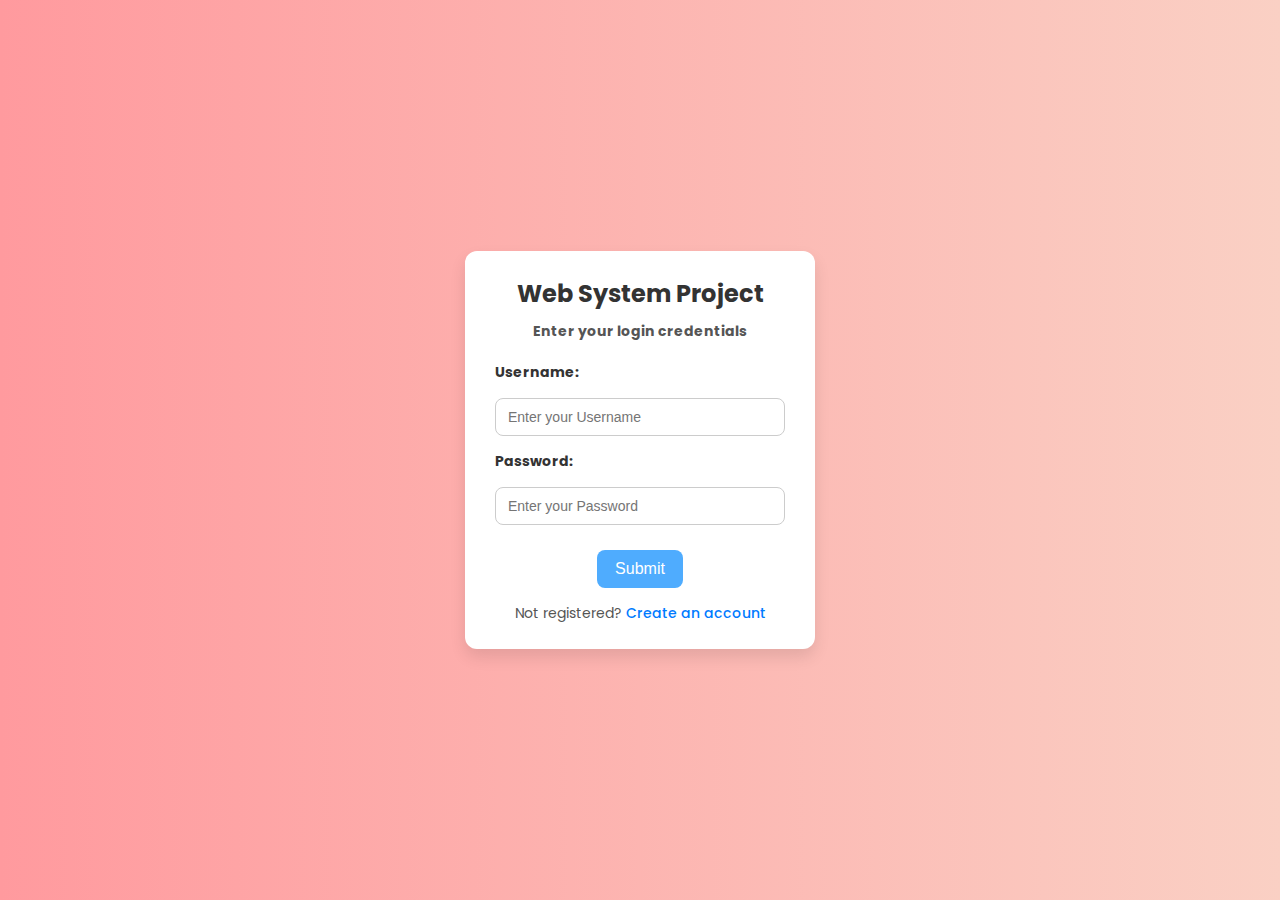
<file: html/index.html>
<!DOCTYPE html>
<html lang="en">
<head>
    <meta charset="UTF-8">
    <meta name="viewport" content="width=device-width, initial-scale=1.0">
    <title>Login Page</title>
    <link rel="stylesheet" href="CSS/styleLogin.css"> 
    <script src="Scripts/script.js"></script>
</head>
<body>
    <div class="main">
        <h1>Web System Project</h1>
        <h3>Enter your login credentials</h3>

        <form action="/login" method="post">
            <label for="username">
                Username:
            </label>
            <input type="text" id="username" name="username" 
                placeholder="Enter your Username" required>

            <label for="password">
                Password:
            </label>
            <input type="password" id="password" name="password" 
                placeholder="Enter your Password" required>

            <div class="wrap">
                <button type="submit">
                    Submit
                </button>
            </div>
        </form>
        
        <p>Not registered?
            <a href="register.html" style="text-decoration: none;">
            Create an account
            </a>
        </p>
    </div>
</body>
</html>
</file>
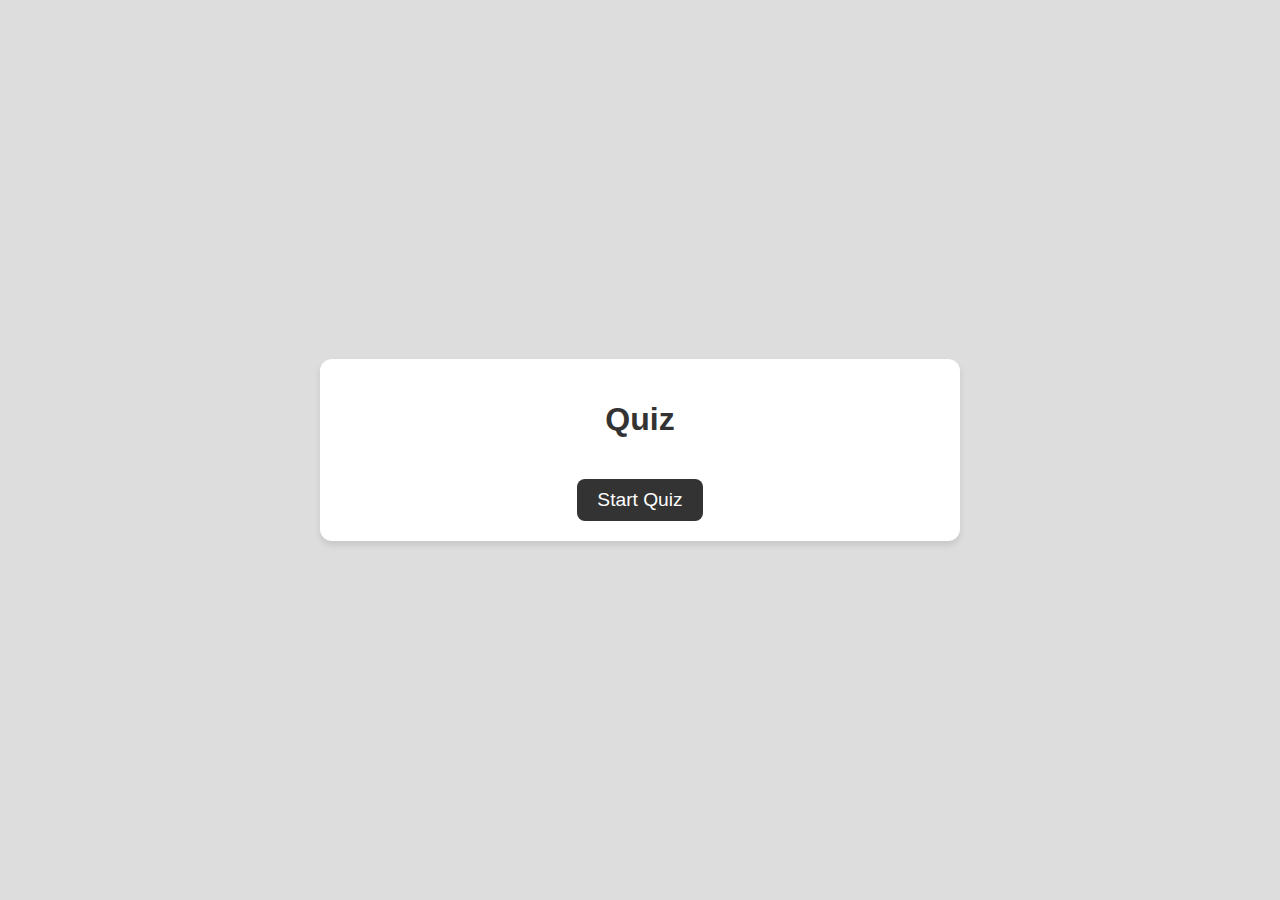
<file: html/quiz.html>
<!DOCTYPE html>
<html lang="en">
<head>
    <meta charset="UTF-8">
    <meta name="viewport" content="width=device-width, initial-scale=1.0">
    <title>Quiz Page</title>
    <link rel="stylesheet" href="Quiz files/style.css">
    <script src="Quiz files/script.js" defer></script>
</head>
<body>

    <div class="quiz-container">
        <!-- Header -->
        <div class="quiz-header">
            <h1>Quiz</h1>
        </div>

        <!-- Start Quiz Button -->
        <div>
            <button id="start-quiz" class="start-btn" type="button">Start Quiz</button>
        </div>

        <!-- Quiz Questions -->
        <div id="quiz" style="display: none;">
            <div class="timer">Time Left: <span id="time">30</span>s</div>
            <div class="question">Question will appear here</div>
            <div class="options"></div>
            <div class="result" style="display: none;">Your score: <span id="score">0</span></div>
            <button class="restart-btn" style="display: none;">Restart Quiz</button>
        </div>

        <!-- Submit Button -->
        <div>
            <button id="submit" class="submit-btn" type="button" style="display: none;">Submit</button>
        </div>

        <!-- Results -->
        <div id="results"></div>
    </div>

</body>
</html>
</file>
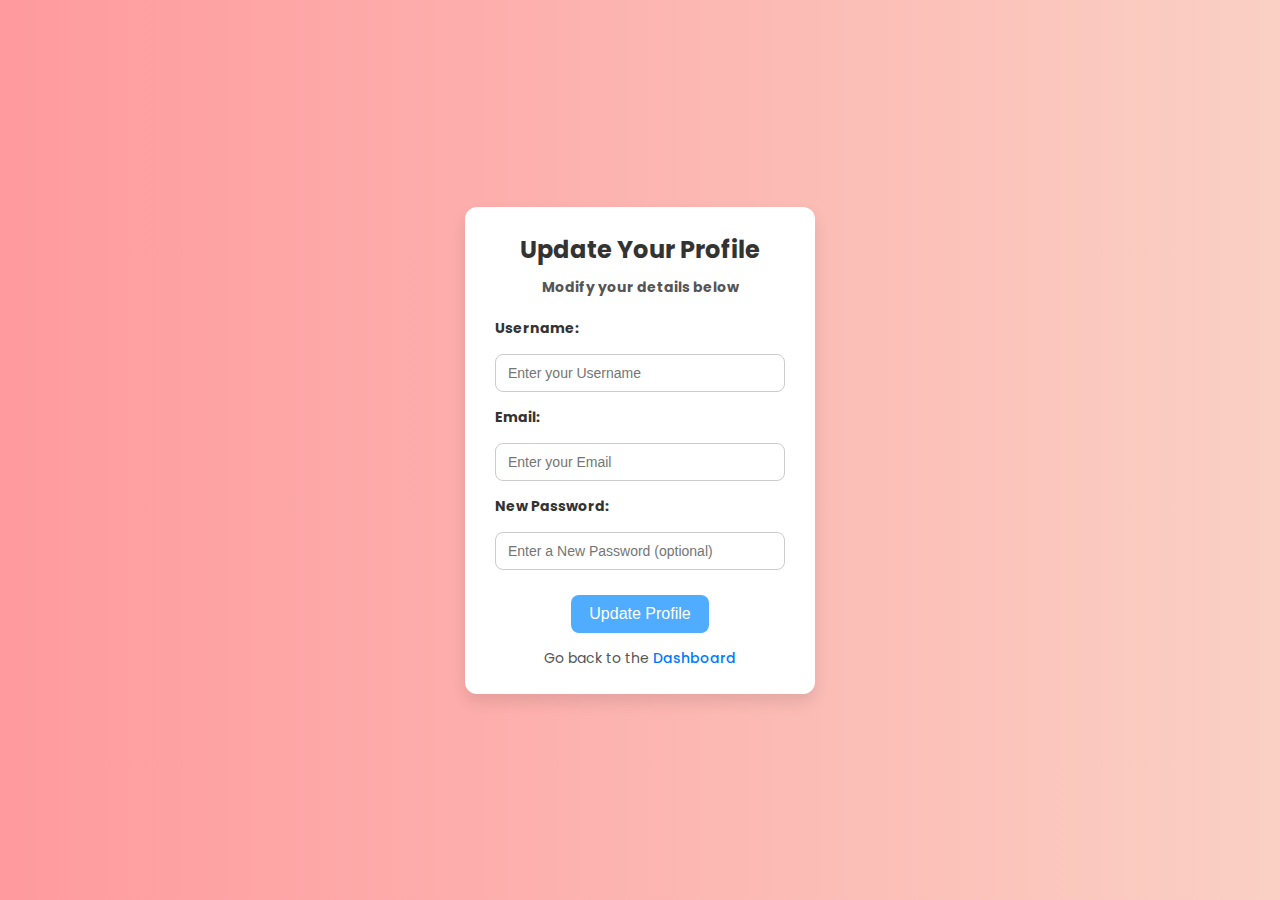
<file: html/updateprofile.html>
<!DOCTYPE html>
<html lang="en">
<head>
    <meta charset="UTF-8">
    <meta name="viewport" content="width=device-width, initial-scale=1.0">
    <title>Update Profile</title>
    <link rel="stylesheet" href="CSS/styleLogin.css">
</head>
<body>
    <div class="main">
        <h1>Update Your Profile</h1>
        <h3>Modify your details below</h3>

        <form id="profileForm">
            <label for="username">Username:</label>
            <input type="text" id="profileUsername" name="username" placeholder="Enter your Username" required>

            <label for="email">Email:</label>
            <input type="email" id="profileEmail" name="email" placeholder="Enter your Email" required>

            <label for="password">New Password:</label>
            <input type="password" id="profilePassword" name="password" placeholder="Enter a New Password (optional)">

            <div class="wrap">
                <button type="submit">Update Profile</button>
            </div>
        </form>

        <p>Go back to the <a href="dashboard.html" style="text-decoration: none;">Dashboard</a></p>
    </div>

    <script src="Scripts/script.js"></script>
</body>
</html>
</file>
<file: html/CSS/styleLogin.css>
/* GENERAL STYLES */

@import url("https://fonts.googleapis.com/css2?family=Poppins:wght@300;400;500;600&display=swap");

* {
  margin: 0;
  padding: 0;
  box-sizing: border-box;
}

/* BODY & HTML */
html {
  scroll-behavior: smooth;
}

body {
  font-family: "Poppins", sans-serif;
  display: flex;
  justify-content: center;
  align-items: center;
  height: 100vh;
  background: linear-gradient(to right, #ff9a9e, #fad0c4);
}

/* GLOBAL TEXT */
p {
  color: rgb(85, 85, 85);
}

a,
.btn {
  transition: all 300ms ease;
}

a {
  color: black;
  text-decoration: none;
}

a:hover {
  color: grey;
  text-decoration: underline;
  text-underline-offset: 0.3rem;
  text-decoration-color: rgb(181, 181, 181);
}

/* MAIN CONTAINER */
.main {
  background-color: #fff;
  padding: 25px 30px;
  border-radius: 12px;
  box-shadow: 0 8px 16px rgba(0, 0, 0, 0.1);
  width: 350px;
  text-align: center;
  animation: fadeIn 0.5s ease-in-out;
}

/* Heading Styles */
.main h1 {
  font-size: 24px;
  margin-bottom: 10px;
  color: #333;
}

.main h3 {
  font-size: 14px;
  margin-bottom: 20px;
  color: #555;
}

/* FORM STYLES */
form {
  display: flex;
  flex-direction: column;
  gap: 15px;
  text-align: left;
}

label {
  font-weight: bold;
  font-size: 14px;
  color: #333;
}

/* Input Styles */
input {
  padding: 10px 12px;
  border: 1px solid #ccc;
  border-radius: 8px;
  font-size: 14px;
  outline: none;
}

input:focus {
  border-color: #4facfe;
  box-shadow: 0 0 5px rgba(79, 172, 254, 0.5);
}

/* Button Wrapper */
.wrap {
  display: flex;
  justify-content: center;
  margin-top: 10px;
}

/* Button Styles */
button {
  background-color: #4facfe;
  color: #fff;
  padding: 10px 18px;
  border: none;
  border-radius: 8px;
  font-size: 16px;
  cursor: pointer;
  transition: background 0.3s ease;
}

button:hover {
  background-color: #00c6ff;
}

/* LOGOUT BUTTON */
.logout {
  background-color: red;
  color: white;
  border: none;
  padding: 10px 15px;
  cursor: pointer;
  margin-top: 10px;
  width: 100%;
  border-radius: 5px;
  font-size: 16px;
}

.logout:hover {
  background-color: darkred;
}

/* LOGIN LINK STYLES */
p {
  margin-top: 15px;
  font-size: 14px;
  color: #555;
}

p a {
  color: #007bff;
  font-weight: 500;
}

p a:hover {
  text-decoration: underline;
}

/* RESPONSIVE DESIGN */
@media (max-width: 480px) {
  .main {
    width: 90%;
    padding: 20px;
  }

  button {
    width: 100%;
  }
}

/* HAMBURGER MENU */
#hamburger-nav {
  display: none;
}

nav,
.nav-links {
  display: flex;
}

nav {
  justify-content: space-around;
  align-items: center;
  height: 17vh;
}

.nav-links {
  gap: 2rem;
  list-style: none;
  font-size: 1.5rem;
}

.logo {
  font-size: 2rem;
}

.logo:hover {
  cursor: default;
}

/* HAMBURGER MENU ICON */
.hamburger-menu {
  position: relative;
  display: inline-block;
}

.hamburger-icon {
  display: flex;
  flex-direction: column;
  justify-content: space-between;
  height: 24px;
  width: 30px;
  cursor: pointer;
}

.hamburger-icon span {
  width: 100%;
  height: 2px;
  background-color: black;
  transition: all 0.3s ease-in-out;
}

/* Hamburger Menu Links */
.menu-links {
  position: absolute;
  top: 100%;
  right: 0;
  background-color: white;
  width: fit-content;
  max-height: 0;
  overflow: hidden;
  transition: all 0.3s ease-in-out;
}

.menu-links a {
  display: block;
  padding: 10px;
  text-align: center;
  font-size: 1.5rem;
  color: black;
  text-decoration: none;
  transition: all 0.3s ease-in-out;
}

.menu-links li {
  list-style: none;
}

/* Open Menu */
.menu-links.open {
  max-height: 300px;
}

/* Hamburger Icon Animation */
.hamburger-icon.open span:first-child {
  transform: rotate(45deg) translate(10px, 5px);
}

.hamburger-icon.open span:nth-child(2) {
  opacity: 0;
}

.hamburger-icon.open span:last-child {
  transform: rotate(-45deg) translate(10px, -5px);
}

/* Smooth Transition */
.hamburger-icon span:first-child {
  transform: none;
}

.hamburger-icon span:nth-child(2) {
  opacity: 1;
}

.hamburger-icon span:last-child {
  transform: none;
}

/* ANIMATIONS */
@keyframes fadeIn {
  from {
    opacity: 0;
    transform: translateY(-20px);
  }
  to {
    opacity: 1;
    transform: translateY(0);
  }
}
</file>
<file: html/Quiz files/style.css>
body {
    font-family: Arial, sans-serif;
    background-color: #ddd;
    color: #333;
    margin: 0;
    padding: 0;
    display: flex;
    justify-content: center;
    align-items: center;
    height: 100vh;
}

.quiz-container {
    background: #fff;
    border-radius: 12px;
    box-shadow: 0 4px 6px rgba(0, 0, 0, 0.1);
    width: 90%;
    max-width: 600px;
    padding: 20px;
    text-align: center;
}

.quiz-header {
    margin-bottom: 20px;
}

.question {
    font-size: 1.2em;
    margin-bottom: 20px;
}

.options {
    display: flex;
    flex-direction: column;
    gap: 10px;
}

.option {
    padding: 10px;
    border: 2px solid #ccc;
    border-radius: 8px;
    cursor: pointer;
    transition: background-color 0.3s, color 0.3s;
}

.option:hover {
    background-color: #007bff;
    color: #fff;
}

.timer {
    font-size: 1.2em;
    margin-bottom: 20px;
    color: #ff5722;
}

.result {
    font-size: 1.5em;
    color: #4caf50;
}

.restart-btn,
.start-btn {
    background-color: #333; /* Base color for buttons */
    color: #fff; /* White text for contrast */
    border: none;
    padding: 10px 20px;
    font-size: 1.2rem;
    border-radius: 8px;
    cursor: pointer;
    margin-top: 20px;
    transition: background-color 0.3s ease, transform 0.2s ease;
}

.restart-btn:hover,
.start-btn:hover {
    background-color: #555; /* Slightly lighter shade for hover effect */
    transform: scale(1.05); /* Subtle zoom effect on hover */
}

.restart-btn:active,
.start-btn:active {
    background-color: #111; /* Darker shade for active state */
    transform: scale(0.95); /* Slightly shrink on click */
}
</file>
